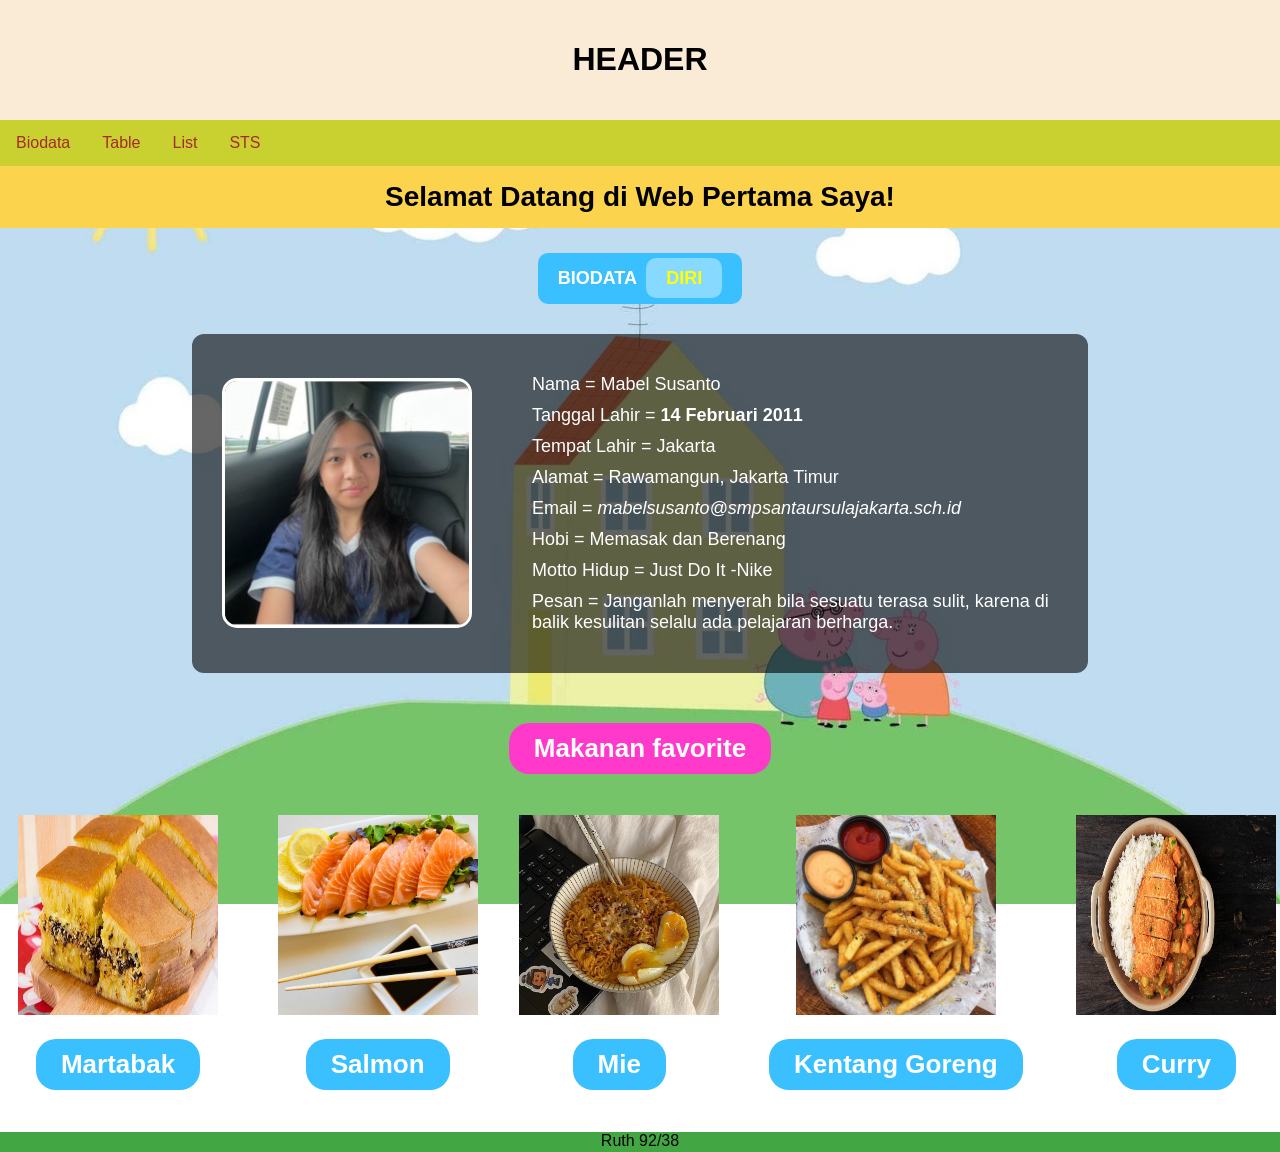
<file: index.html>
<!DOCTYPE html>
<html>
    <head>
        <title>Layout Website</title> 
        <link rel="stylesheet" href="index.css">
    </head>
    <body>
        <!-- Membuat Header -->
        <div class="header">
            <h1>HEADER</h1>
        </div>
        <!-- Membuat menu /navigator bar -->
         <div class="topnav">
            <a href="index.html">Biodata</a>
            <a href="table.html">Table</a>
            <a href="List.html">List</a>
            <a href="STS_94_29.html">STS</a>
         </div>
         
         <!-- Membuat Content -->
         
  <div class="welcome">Selamat Datang di Web Pertama Saya!</div>

  <div class="header1">BIODATA &nbsp; <span>DIRI</span></div>

<div class="container">
  <div class="content">

    <div class="foto">
      <img src="mabel.jpeg" alt="Foto Mabel Susanto" class="top">
      <img src="mabel kecil.jpeg" alt="Foto Mabel Susanto Kecil" class="bottom">
    </div>

    <div class="isi">
      <p class="nama">Nama = Mabel Susanto </p>
      <p class="lahir">Tanggal Lahir = <b>14 Februari 2011</b></p>
      <p class="lahir">Tempat Lahir = Jakarta</p>
      <p class="alamat">Alamat = Rawamangun, Jakarta Timur</p>
      <p class="email">Email = <i>mabelsusanto@smpsantaursulajakarta.sch.id</i></p>
      <p class="hobi">Hobi = Memasak dan Berenang</p>
      <p class="motto">Motto Hidup = Just Do It -Nike</p>
      <p class="pesan">Pesan = Janganlah menyerah bila sesuatu terasa sulit, karena di balik kesulitan selalu ada pelajaran berharga.</p>
    </div>

  </div>
</div>
        <h2 align="center">Makanan favorite</h2>
        <div class="galeri">
            <div> <img src="martabak.jpg" alt="Martabak" width="200" height="200" class="hover">
        <p class="font">Martabak</p>
        </div>
        <div>
             <img src="salmon.jpg" alt="Salmon" width="200" height="200" class="hover">
              <p class="font">Salmon</p></div>
         <div> 
            <img src="mie.jpg" alt="Mie" width="200" height="200" class="hover">
             <p class="font">Mie</p> </div>
         <div>
             <img src="kentang.jpg" alt="Kentang Goreng" width="200" height="200" class="hover">
             <p class="font">Kentang Goreng</p> </div>
         <div>
             <img src="curry.jpg" alt="Curry" width="200" height="200" class="hover">
             <p class="font">Curry</p> </div>
         </div>
         <!-- Membuat Footer -->
         <div class="footer">
            <p>Ruth 92/38</p>
         </div>
    </body>
</html>
</file>
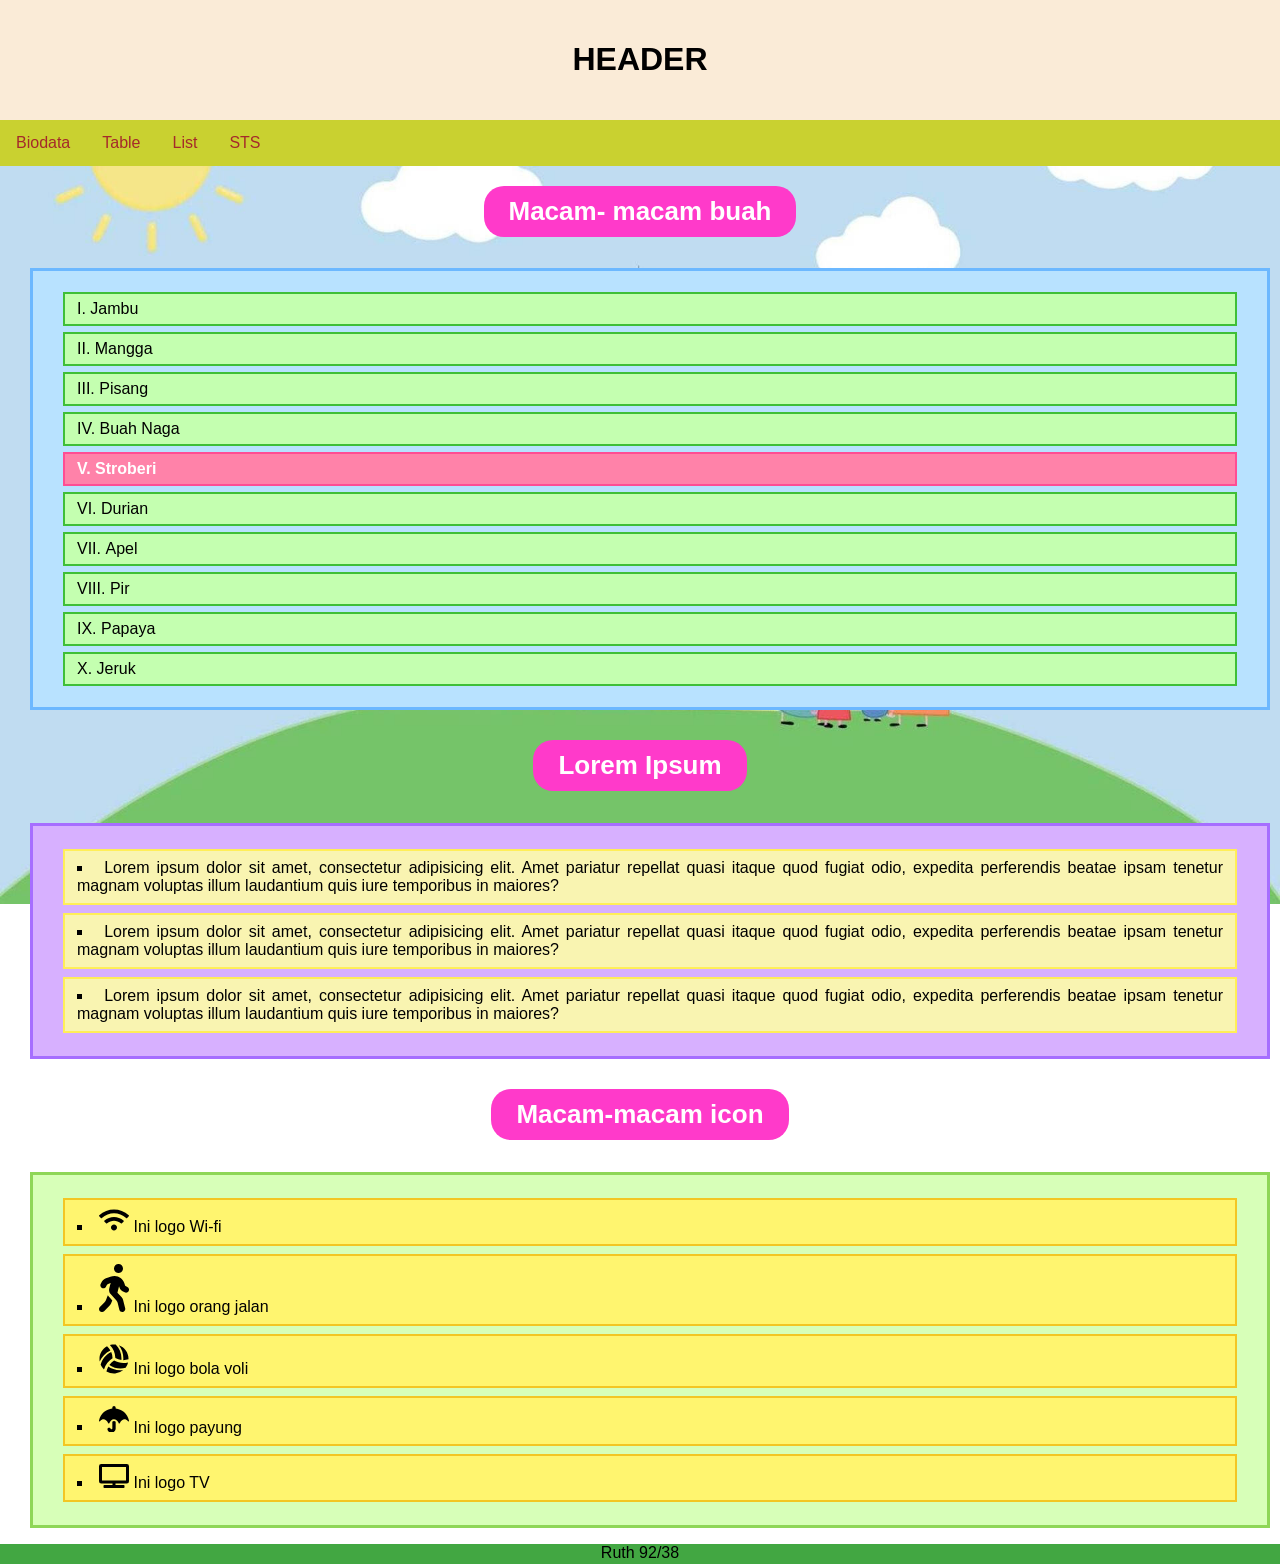
<file: List.html>
<!DOCTYPE html>
<html>
    <head>
        <title>Layout Website</title> 
        <link rel="stylesheet" href="index.css">
       
    </head>
    <body>
        <!-- Membuat Header -->
        <div class="header">
            <h1>HEADER</h1>
        </div>
        <!-- Membuat menu /navigator bar -->
         <div class="topnav">
            <a href="index.html">Biodata</a>
            <a href="table.html">Table</a>
            <a href="List.html">List</a>
            <a href="STS_94_29.html">STS</a>
         </div>
         
         <!-- Membuat Content List-->
          <h2>Macam- macam buah</h2>
        <ol type="I">
            <li>Jambu</li>
            <li>Mangga</li>
            <li>Pisang</li>
            <li>Buah Naga</li>
            <li class="stroberi">Stroberi</li>
            <li>Durian</li>
            <li>Apel</li>
            <li>Pir</li>
            <li>Papaya</li>
            <li>Jeruk</li>
        </ol>
        <h2>Lorem Ipsum</h2>
        <ul>
            <li>Lorem ipsum dolor sit amet, consectetur adipisicing elit. Amet pariatur repellat quasi itaque quod fugiat odio, expedita perferendis beatae ipsam tenetur magnam voluptas illum laudantium quis iure temporibus in maiores?</li>
            <li>Lorem ipsum dolor sit amet, consectetur adipisicing elit. Amet pariatur repellat quasi itaque quod fugiat odio, expedita perferendis beatae ipsam tenetur magnam voluptas illum laudantium quis iure temporibus in maiores?</li>
            <li>Lorem ipsum dolor sit amet, consectetur adipisicing elit. Amet pariatur repellat quasi itaque quod fugiat odio, expedita perferendis beatae ipsam tenetur magnam voluptas illum laudantium quis iure temporibus in maiores?</li>
        </ul>
        <h2>Macam-macam icon</h2>
        <ul>
            <li>
                <svg xmlns="http://www.w3.org/2000/svg" width="30"viewBox="0 0 640 512"><!--!Font Awesome Free v5.15.4 by @fontawesome - https://fontawesome.com License - https://fontawesome.com/license/free Copyright 2025 Fonticons, Inc.--><path d="M634.91 154.88C457.74-8.99 182.19-8.93 5.09 154.88c-6.66 6.16-6.79 16.59-.35 22.98l34.24 33.97c6.14 6.1 16.02 6.23 22.4.38 145.92-133.68 371.3-133.71 517.25 0 6.38 5.85 16.26 5.71 22.4-.38l34.24-33.97c6.43-6.39 6.3-16.82-.36-22.98zM320 352c-35.35 0-64 28.65-64 64s28.65 64 64 64 64-28.65 64-64-28.65-64-64-64zm202.67-83.59c-115.26-101.93-290.21-101.82-405.34 0-6.9 6.1-7.12 16.69-.57 23.15l34.44 33.99c6 5.92 15.66 6.32 22.05.8 83.95-72.57 209.74-72.41 293.49 0 6.39 5.52 16.05 5.13 22.05-.8l34.44-33.99c6.56-6.46 6.33-17.06-.56-23.15z"/></svg> Ini logo Wi-fi
            </li>
            <li>
                <svg xmlns="http://www.w3.org/2000/svg" width="30" viewBox="0 0 320 512"><!--!Font Awesome Free v5.15.4 by @fontawesome - https://fontawesome.com License - https://fontawesome.com/license/free Copyright 2025 Fonticons, Inc.--><path d="M208 96c26.5 0 48-21.5 48-48S234.5 0 208 0s-48 21.5-48 48 21.5 48 48 48zm94.5 149.1l-23.3-11.8-9.7-29.4c-14.7-44.6-55.7-75.8-102.2-75.9-36-.1-55.9 10.1-93.3 25.2-21.6 8.7-39.3 25.2-49.7 46.2L17.6 213c-7.8 15.8-1.5 35 14.2 42.9 15.6 7.9 34.6 1.5 42.5-14.3L81 228c3.5-7 9.3-12.5 16.5-15.4l26.8-10.8-15.2 60.7c-5.2 20.8.4 42.9 14.9 58.8l59.9 65.4c7.2 7.9 12.3 17.4 14.9 27.7l18.3 73.3c4.3 17.1 21.7 27.6 38.8 23.3 17.1-4.3 27.6-21.7 23.3-38.8l-22.2-89c-2.6-10.3-7.7-19.9-14.9-27.7l-45.5-49.7 17.2-68.7 5.5 16.5c5.3 16.1 16.7 29.4 31.7 37l23.3 11.8c15.6 7.9 34.6 1.5 42.5-14.3 7.7-15.7 1.4-35.1-14.3-43zM73.6 385.8c-3.2 8.1-8 15.4-14.2 21.5l-50 50.1c-12.5 12.5-12.5 32.8 0 45.3s32.7 12.5 45.2 0l59.4-59.4c6.1-6.1 10.9-13.4 14.2-21.5l13.5-33.8c-55.3-60.3-38.7-41.8-47.4-53.7l-20.7 51.5z"/></svg> Ini logo orang jalan
            </li>
            <li>
                <svg xmlns="http://www.w3.org/2000/svg" width="30" viewBox="0 0 512 512"><!--!Font Awesome Free v5.15.4 by @fontawesome - https://fontawesome.com License - https://fontawesome.com/license/free Copyright 2025 Fonticons, Inc.--><path d="M231.39 243.48a285.56 285.56 0 0 0-22.7-105.7c-90.8 42.4-157.5 122.4-180.3 216.8a249 249 0 0 0 56.9 81.1 333.87 333.87 0 0 1 146.1-192.2zm-36.9-134.4a284.23 284.23 0 0 0-57.4-70.7c-91 49.8-144.8 152.9-125 262.2 33.4-83.1 98.4-152 182.4-191.5zm187.6 165.1c8.6-99.8-27.3-197.5-97.5-264.4-14.7-1.7-51.6-5.5-98.9 8.5A333.87 333.87 0 0 1 279.19 241a285 285 0 0 0 102.9 33.18zm-124.7 9.5a286.33 286.33 0 0 0-80.2 72.6c82 57.3 184.5 75.1 277.5 47.8a247.15 247.15 0 0 0 42.2-89.9 336.1 336.1 0 0 1-80.9 10.4c-54.6-.1-108.9-14.1-158.6-40.9zm-98.3 99.7c-15.2 26-25.7 54.4-32.1 84.2a247.07 247.07 0 0 0 289-22.1c-112.9 16.1-203.3-24.8-256.9-62.1zm180.3-360.6c55.3 70.4 82.5 161.2 74.6 253.6a286.59 286.59 0 0 0 89.7-14.2c0-2 .3-4 .3-6 0-107.8-68.7-199.1-164.6-233.4z"/></svg> Ini logo bola voli
            </li>
            <li>
                <svg xmlns="http://www.w3.org/2000/svg" width="30" viewBox="0 0 576 512"><!--!Font Awesome Free v5.15.4 by @fontawesome - https://fontawesome.com License - https://fontawesome.com/license/free Copyright 2025 Fonticons, Inc.--><path d="M575.7 280.8C547.1 144.5 437.3 62.6 320 49.9V32c0-17.7-14.3-32-32-32s-32 14.3-32 32v17.9C138.3 62.6 29.5 144.5.3 280.8c-2.2 10.1 8.5 21.3 18.7 11.4 52-55 107.7-52.4 158.6 37 5.3 9.5 14.9 8.6 19.7 0 20.2-35.4 44.9-73.2 90.7-73.2 58.5 0 88.2 68.8 90.7 73.2 4.8 8.6 14.4 9.5 19.7 0 51-89.5 107.1-91.4 158.6-37 10.3 10 20.9-1.3 18.7-11.4zM256 301.7V432c0 8.8-7.2 16-16 16-7.8 0-13.2-5.3-15.1-10.7-5.9-16.7-24.1-25.4-40.8-19.5-16.7 5.9-25.4 24.2-19.5 40.8 11.2 31.9 41.6 53.3 75.4 53.3 44.1 0 80-35.9 80-80V301.6c-9.1-7.9-19.8-13.6-32-13.6-12.3.1-22.4 4.8-32 13.7z"/></svg> Ini logo payung
        
            </li>
            <li>
                <svg xmlns="http://www.w3.org/2000/svg" width="30" viewBox="0 0 640 512"><!--!Font Awesome Free v5.15.4 by @fontawesome - https://fontawesome.com License - https://fontawesome.com/license/free Copyright 2025 Fonticons, Inc.--><path d="M592 0H48A48 48 0 0 0 0 48v320a48 48 0 0 0 48 48h240v32H112a16 16 0 0 0-16 16v32a16 16 0 0 0 16 16h416a16 16 0 0 0 16-16v-32a16 16 0 0 0-16-16H352v-32h240a48 48 0 0 0 48-48V48a48 48 0 0 0-48-48zm-16 352H64V64h512z"/></svg> Ini logo TV
            </li>
        </ul>

                  <!-- Membuat Footer -->
         <div class="footer">
            <p>Ruth 92/38</p>
         </div>
    </body>
</html>
</file>
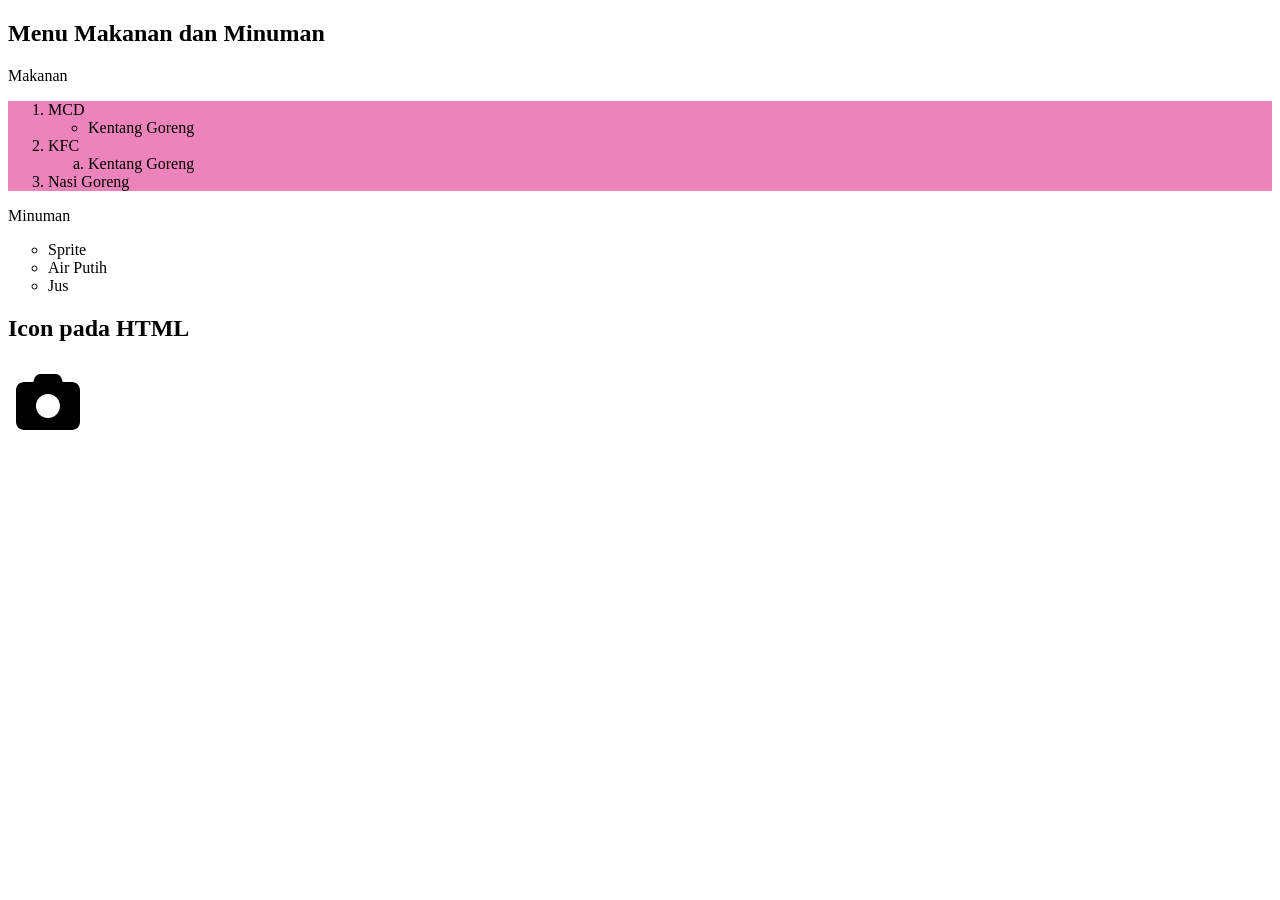
<file: list_gabungan.html>
<!DOCTYPE html>
<html>
    <head>
        <title>Orderlist dan Unorderlist</title>
        <style>
            ul{
                list-style-type: circle;
            }
            ol.a{
                list-style: lower-alpha;
            }
            ol{
                background-color: rgb(236, 131, 187);
            }
           
        </style>
    </head>
    <body>
        <h2>Menu Makanan dan Minuman</h2>
        <p>Makanan</p>
        <ol>
            <li>MCD</li>
            <ul>
                <li>Kentang Goreng</li>
            </ul>
            <li>KFC</li>
            <ol class="a">
                <li>Kentang Goreng</li>

            </ol>
            <li>Nasi Goreng</li>
        </ol>
        <p>Minuman</p>
        <ul>
            <li>Sprite</li>
            <li>Air Putih</li>
            <li>Jus</li>
        </ul>
        <h2>Icon pada HTML</h2>
        <i class="fa-solid fa-camera"></i>
        <svg xmlns="http://www.w3.org/2000/svg" viewBox="0 0 640 640" width="80"><!--!Font Awesome Free v7.3.1 by @fontawesome - https://fontawesome.com License - https://fontawesome.com/license/free Copyright 2026 Fonticons, Inc.--><path d="M213.1 128.8L202.7 160L128 160C92.7 160 64 188.7 64 224L64 480C64 515.3 92.7 544 128 544L512 544C547.3 544 576 515.3 576 480L576 224C576 188.7 547.3 160 512 160L437.3 160L426.9 128.8C420.4 109.2 402.1 96 381.4 96L258.6 96C237.9 96 219.6 109.2 213.1 128.8zM320 256C373 256 416 299 416 352C416 405 373 448 320 448C267 448 224 405 224 352C224 299 267 256 320 256z"/></svg>
    </body>
</html>
</file>
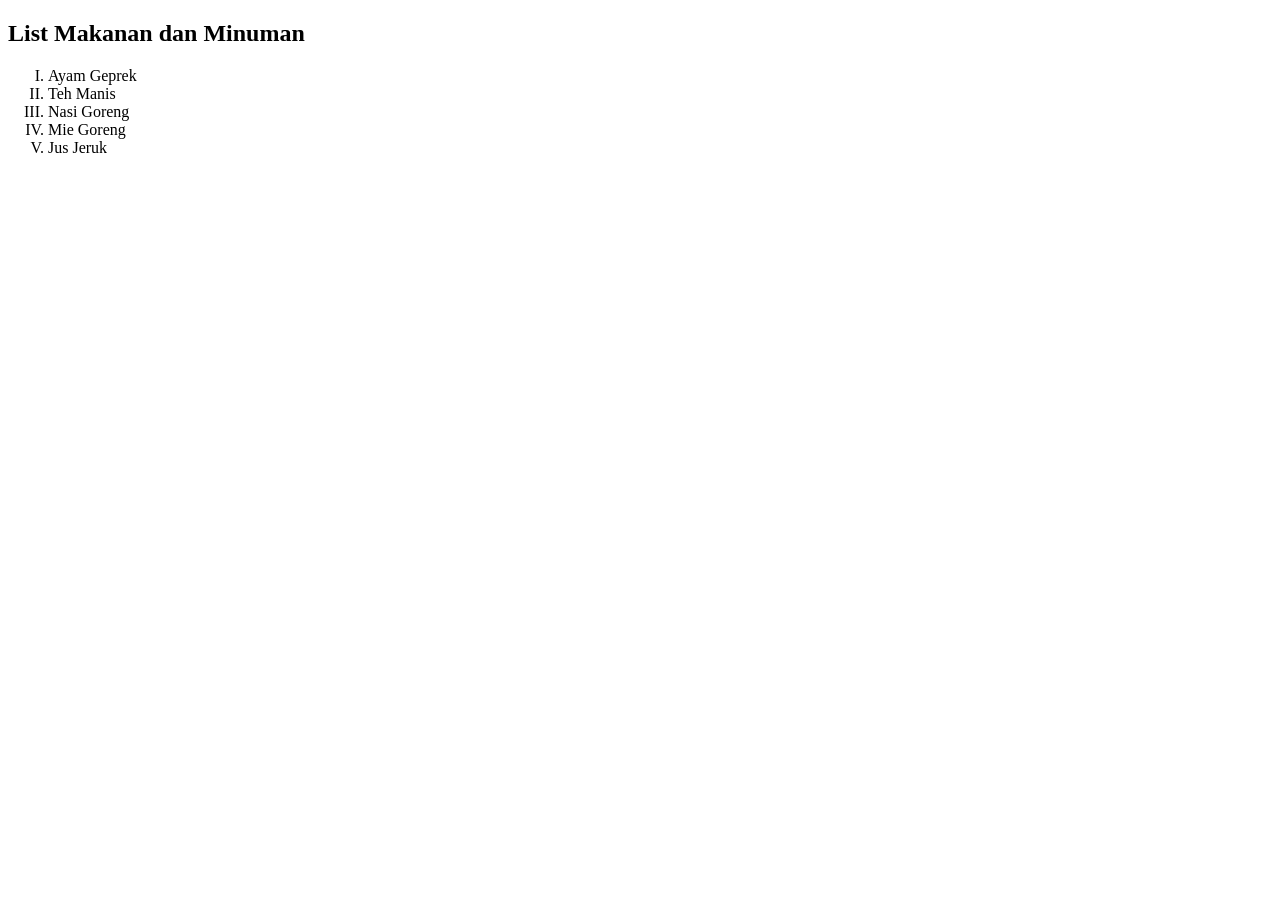
<file: Orderlist.html>
<!DOCTYPE html>
<html>
    <head>
        <title>Orderlist HTML</title>
        <style>
            ol{
                list-style-type: upper-roman;
            }
        </style>
    </head>
    <body>
        <h2>List Makanan dan Minuman</h2>
        <ol>
            <li>Ayam Geprek</li>
            <li>Teh Manis</li>
            <li>Nasi Goreng</li>
            <li>Mie Goreng</li>
            <li>Jus Jeruk</li>
        </ol>



    </body>
    
</html>
</file>
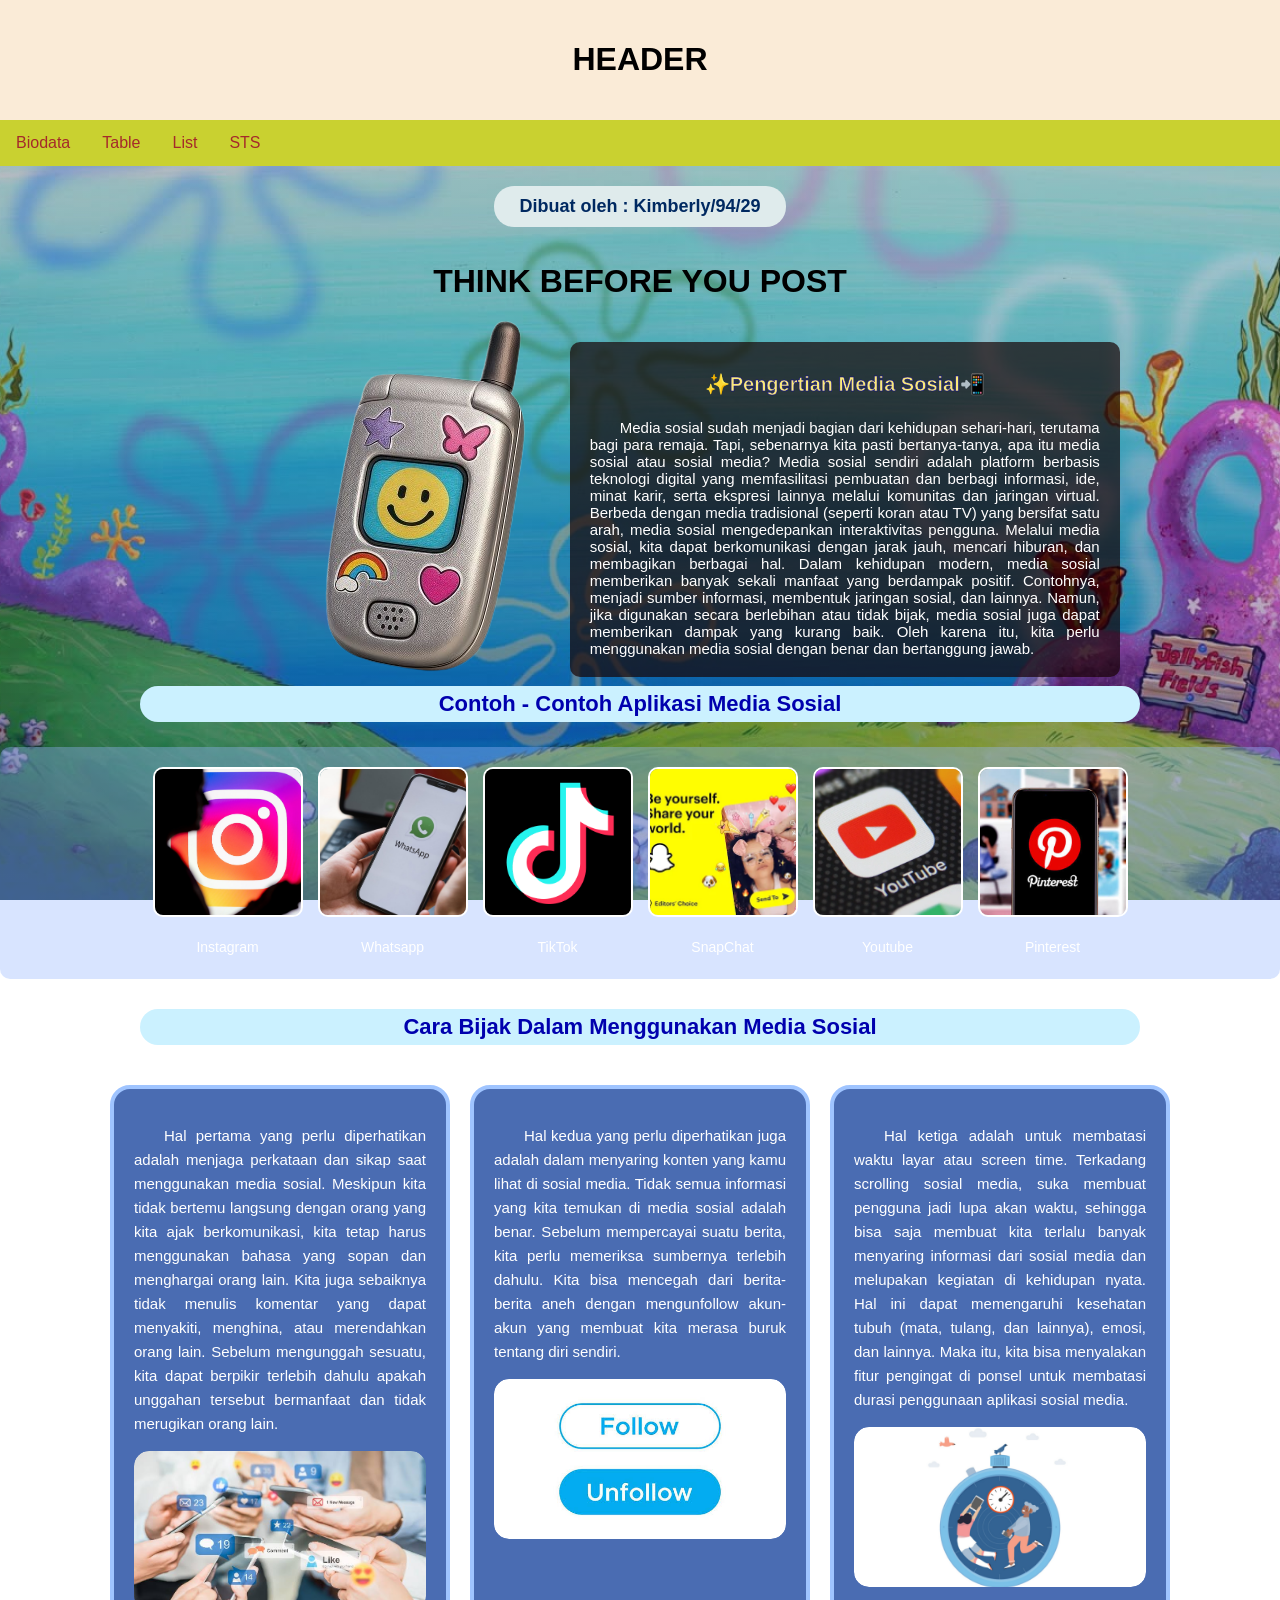
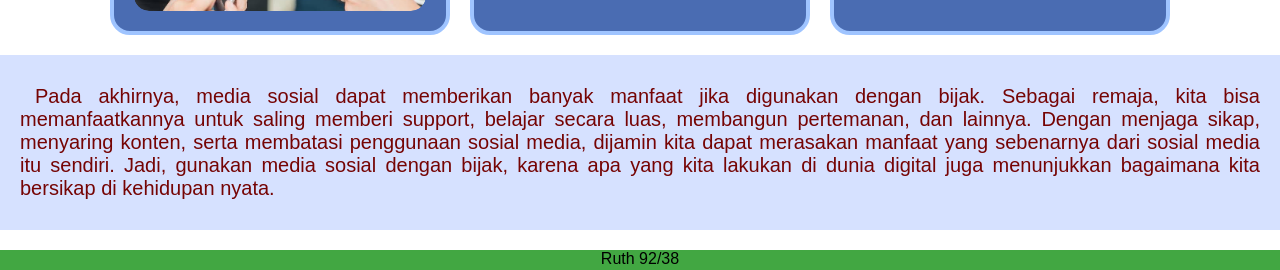
<file: STS_94_29.html>
<!DOCTYPE html>
<html>

    <head>
        <title>THINK BEFORE YOU POST</title>
        <link rel="stylesheet" href="index.css">
        <link rel="preconnect" href="https://fonts.googleapis.com">
        <link rel="preconnect" href="https://fonts.gstatic.com" crossorigin>
        <link href="https://fonts.googleapis.com/css2?family=Fredoka:wght@300..700&display=swap" rel="stylesheet">
        <link rel="stylesheet" href="STS_94_29.css">
    </head>

<body>
   <!-- Membuat Header -->
        <div class="header">
            <h1>HEADER</h1>
        </div>
        <!-- Membuat menu /navigator bar -->
         <div class="topnav">
            <a href="index.html">Biodata</a>
            <a href="table.html">Table</a>
            <a href="List.html">List</a>
            <a href="STS_94_29.html">STS</a>
         </div>
    <h2> Dibuat oleh : Kimberly/94/29 </h2>
    <h1>THINK BEFORE YOU POST</h1>
    <img src="phone-removebg-preview.png" class="HP" alt="HP">
    <div class="content">
        <h3>✨Pengertian Media Sosial📲</h3>
        <p>
            Media sosial sudah menjadi bagian dari kehidupan sehari-hari, terutama bagi para remaja. Tapi, sebenarnya kita pasti bertanya-tanya, apa itu media sosial atau sosial media? Media sosial sendiri adalah platform berbasis teknologi digital yang memfasilitasi pembuatan dan berbagi informasi, ide, minat karir, serta ekspresi lainnya melalui komunitas dan jaringan virtual. Berbeda dengan media tradisional (seperti koran atau TV) yang bersifat satu arah, media sosial mengedepankan interaktivitas pengguna. Melalui media sosial, kita dapat berkomunikasi dengan jarak jauh, mencari hiburan, dan membagikan berbagai hal. Dalam kehidupan modern, media sosial memberikan banyak sekali manfaat yang berdampak positif. Contohnya, menjadi sumber informasi, membentuk jaringan sosial, dan lainnya. Namun, jika digunakan secara berlebihan atau tidak bijak, media sosial juga dapat memberikan dampak yang kurang baik. Oleh karena itu, kita perlu menggunakan media sosial dengan benar dan bertanggung jawab.
        </p>
    </div>
    
    <div class="contoh">
    <h4>Contoh - Contoh Aplikasi Media Sosial</h4>
    </div>

    <div class="aplikasi">
    <div class="image-item">
      <img src="Insragram.webp" alt="Instagram">
      <p>Instagram</p>
    </div>

    <div class="image-item">
      <img src="whatsapp.jpg" alt="Whatsapp">
      <p>Whatsapp</p>
    </div>
    
    <div class="image-item">
      <img src="Tiktok.png" alt="TikTok">
      <p>TikTok</p>
    </div>
    
    <div class="image-item">
      <img src="SnapChat.webp" alt="SnapChat">
      <p>SnapChat</p>
    </div>

    <div class="image-item">
      <img src="Youtube.webp" alt="Youtube">
      <p>Youtube</p>
    </div>

    <div class="image-item">
      <img src="pinterest.jpg" alt="Pinterest">
      <p>Pinterest</p>
    </div>
</div> 

<h4>Cara Bijak Dalam Menggunakan Media Sosial</h4>

<div class="cara-bijak-menggunakan-sosmed">
  <div class="cara-bijak">
    <p>Hal pertama yang perlu diperhatikan adalah menjaga perkataan dan sikap saat menggunakan media sosial. Meskipun kita tidak bertemu langsung dengan orang yang kita ajak berkomunikasi, kita tetap harus menggunakan bahasa yang sopan dan menghargai orang lain. Kita juga sebaiknya tidak menulis komentar yang dapat menyakiti, menghina, atau merendahkan orang lain. Sebelum mengunggah sesuatu, kita dapat berpikir terlebih dahulu apakah unggahan tersebut bermanfaat dan tidak merugikan orang lain.</p>
    <div class="gambar">
      <img src="yeah.jpeg" alt="Sikap Utama" class="img-default">
      <img src="happy.jpg" alt="Sikap Hover" class="img-hover">
    </div>
  </div>

  <div class="cara-bijak">
    <p>Hal kedua yang perlu diperhatikan juga adalah dalam menyaring konten yang kamu lihat di sosial media. Tidak semua informasi yang kita temukan di media sosial adalah benar. Sebelum mempercayai suatu berita, kita perlu memeriksa sumbernya terlebih dahulu. Kita bisa mencegah dari berita-berita aneh dengan mengunfollow akun-akun yang membuat kita merasa buruk tentang diri sendiri.</p>
    <div class="gambar">
      <img src="ig.jpg" alt="Menyaring Utama" class="img-default">
      <img src="hoax.jpg" alt="Menyaring Hover" class="img-hover">
    </div>
  </div>

  <div class="cara-bijak">
    <p>Hal ketiga adalah untuk membatasi waktu layar atau screen time. Terkadang scrolling sosial media, suka membuat pengguna jadi lupa akan waktu, sehingga bisa saja membuat kita terlalu banyak menyaring informasi dari sosial media dan melupakan kegiatan di kehidupan nyata. Hal ini dapat memengaruhi kesehatan tubuh (mata, tulang, dan lainnya), emosi, dan lainnya. Maka itu, kita bisa menyalakan fitur pengingat di ponsel untuk membatasi durasi penggunaan aplikasi sosial media.</p>
    <div class="gambar">
      <img src="screen time.png" alt="Screen Time Utama" class="img-default">
      <img src="screen.webp" alt="Screen Time Hover" class="img-hover">
    </div>
  </div>
</div>

<div class="terakhir">
    <p>
      Pada akhirnya, media sosial dapat memberikan banyak manfaat jika digunakan dengan bijak. Sebagai remaja, kita bisa memanfaatkannya untuk saling memberi support, belajar secara luas, membangun pertemanan, dan lainnya. Dengan  menjaga sikap, menyaring konten, serta membatasi penggunaan sosial media, dijamin kita dapat merasakan manfaat yang sebenarnya dari sosial media itu sendiri. Jadi, gunakan media sosial dengan bijak, karena apa yang kita lakukan di dunia digital juga menunjukkan bagaimana kita bersikap di kehidupan nyata.
    </p>
</div>
 <!-- Membuat Footer -->
         <div class="footer">
            <p>Ruth 92/38</p>
         </div>
         </body>
         </html>
</file>
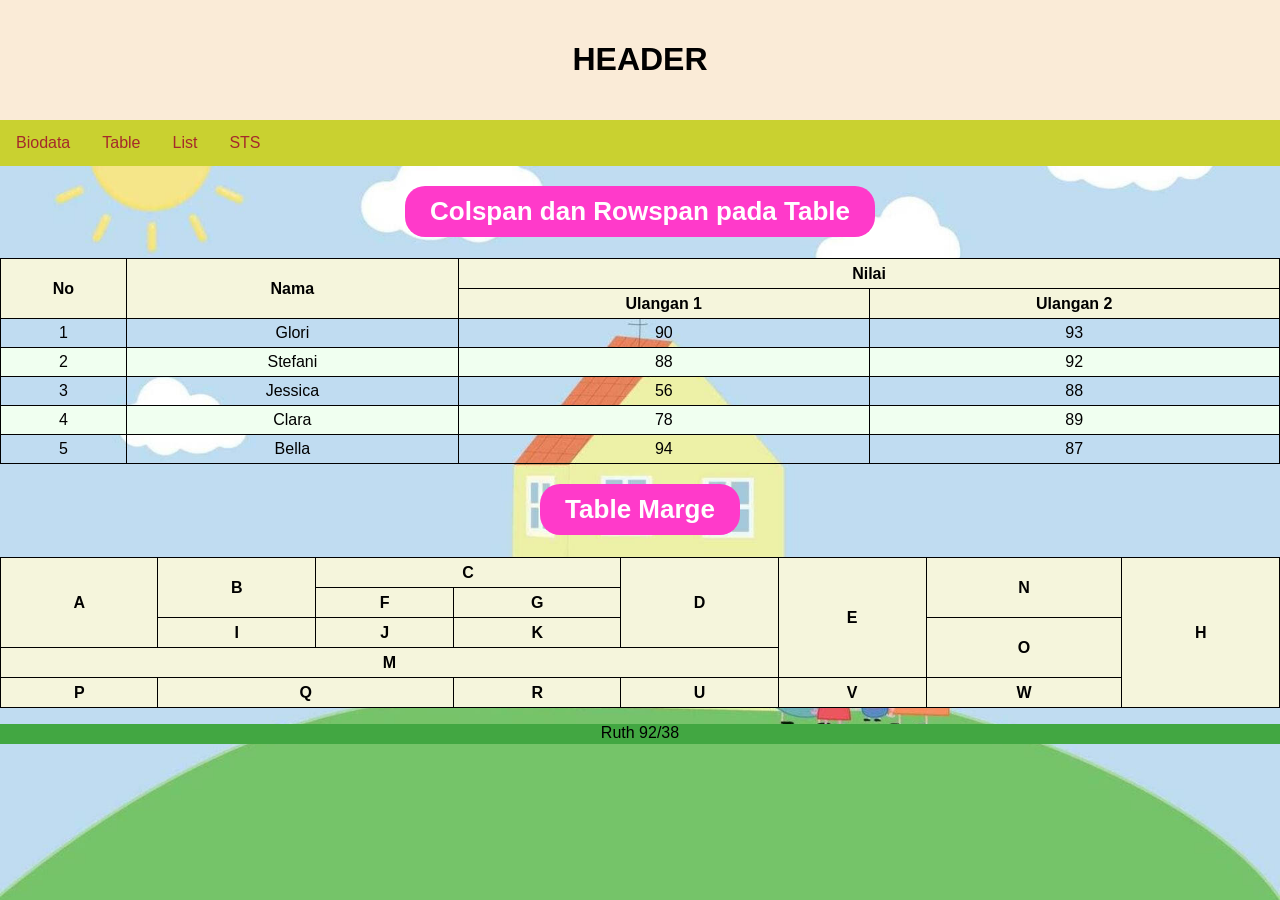
<file: table.html>
<!DOCTYPE html>
<html>
    <head>
        <title>Layout Website</title> 
        <link rel="stylesheet" href="index.css">
    </head>
    <body>
        <!-- Membuat Header -->
        <div class="header">
            <h1>HEADER</h1>
        </div>
        <!-- Membuat menu /navigator bar -->
         <div class="topnav">
            <a href="index.html">Biodata</a>
            <a href="table.html">Table</a>
            <a href="List.html">List</a>
            <a href="STS_94_29.html">STS</a>
         </div>
         
         <!-- Membuat Content -->
            <h2>Colspan dan Rowspan pada Table</h2>
        <!-- colspan : menggabungkan kolom
             rowspan : menggabungkan baris -->
        <table>
            <tr>
                <th rowspan="2">No</th>
                <th rowspan="2">Nama</th>
                <th colspan="2">Nilai</th>
            </tr>
            <tr>
                <th>Ulangan 1</th>
                <th>Ulangan 2</th>
            </tr>
            <tr>
                <td>1</td>
                <td>Glori</td>
                <td>90</td>
                <td>93</td>
            </tr>
            <tr>
                <td>2</td>
                <td>Stefani</td>
                <td>88</td>
                <td>92</td>
            </tr>
            <tr>
                <td>3</td>
                <td>Jessica</td>
                <td>56</td>
                <td>88</td>
            </tr>
            <tr>
                <td>4</td>
                <td>Clara</td>
                <td>78</td>
                <td>89</td>
            </tr>
            <tr>
                <td>5</td>
                <td>Bella</td>
                <td>94</td>
                <td>87</td>
            </tr>
        </table>
        <h2>Table Marge</h2>
        <table>
            <tr>
                <th rowspan="3"> A </th>
                <th rowspan="2"> B </th>
                <th colspan="2"> C </th>
                <th rowspan="3"> D </th>
                <th rowspan="4"> E </th>
                <th rowspan="2"> N </th>
                <th rowspan="6"> H </th>
            </tr>
            <tr>
                <th rowspan="1">F</th>
                <th>G</th>
            </tr>
            <tr>
                <th> I </th>
                <th> J </th>
                <th> K </th>
                <th rowspan="2"> O </th>
            </tr>
            <tr>
                <th colspan="5"> M </th>
            </tr>
            <tr>
                <th rowspan="2"> P </th>
                <th colspan="2"> Q </th>
                <th rowspan="2"> R </th>
                <th> U </th>
                <th> V </th>
                <th> W </th>
            </tr>
        </table>


        <!-- Membuat Footer -->
         <div class="footer">
            <p>Ruth 92/38</p>
         </div>
    </body>
</html>
</file>
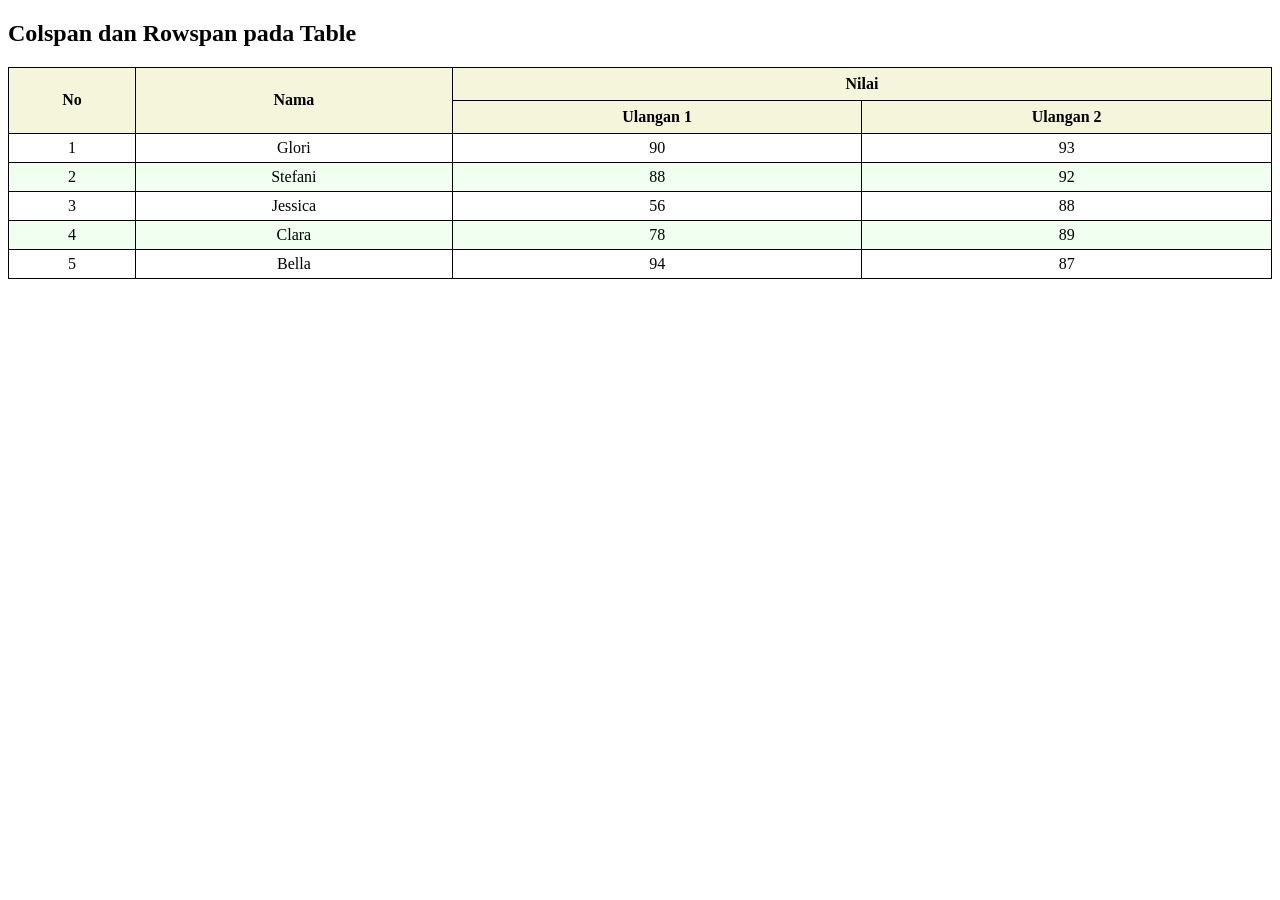
<file: table_gabung.html>
<!DOCTYPE html>
<html>
    <head>
        <title>Colspan dan Rowspan</title>
        <link rel="stylesheet" href="table_gabung.css">
    </head>
    <body>
        <h2>Colspan dan Rowspan pada Table</h2>
        <!-- colspan : menggabungkan kolom
             rowspan : menggabungkan baris -->
        <table>
            <tr>
                <th rowspan="2">No</th>
                <th rowspan="2">Nama</th>
                <th colspan="2">Nilai</th>
            </tr>
            <tr>
                <th>Ulangan 1</th>
                <th>Ulangan 2</th>
            </tr>
            <tr>
                <td>1</td>
                <td>Glori</td>
                <td>90</td>
                <td>93</td>
            </tr>
            <tr>
                <td>2</td>
                <td>Stefani</td>
                <td>88</td>
                <td>92</td>
            </tr>
            <tr>
                <td>3</td>
                <td>Jessica</td>
                <td>56</td>
                <td>88</td>
            </tr>
            <tr>
                <td>4</td>
                <td>Clara</td>
                <td>78</td>
                <td>89</td>
            </tr>
            <tr>
                <td>5</td>
                <td>Bella</td>
                <td>94</td>
                <td>87</td>
            </tr>
        </table>
    </body>
</html>
</file>
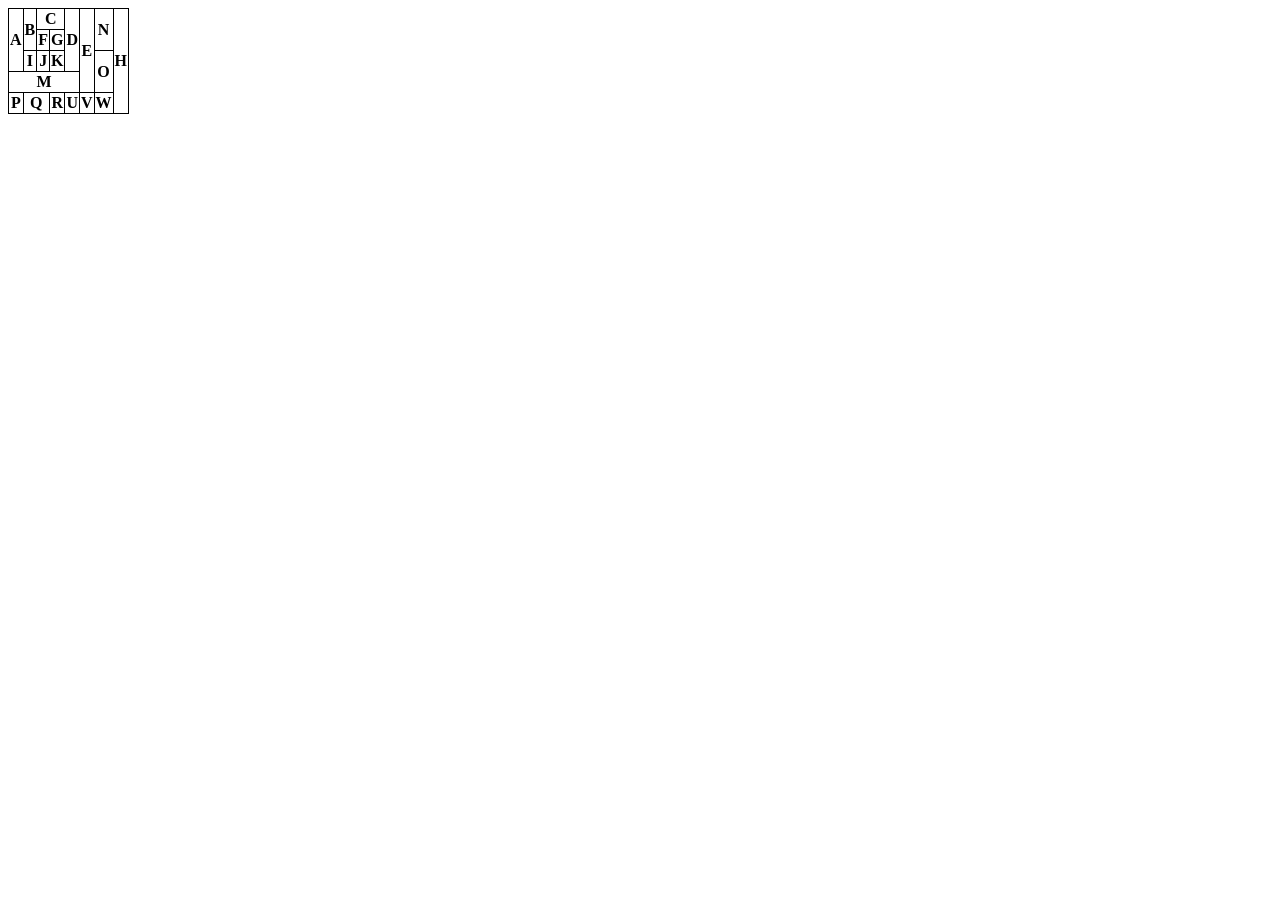
<file: tablemarge.html>
<!DOCTYPE html>
<html>
    <head>
        <title>Table Marge</title>
        <link rel="stylesheet" href="tablemarge.css">
    </head>
    <body>
        <table>
            <tr>
                <th rowspan="3"> A </th>
                <th rowspan="2"> B </th>
                <th colspan="2"> C </th>
                <th rowspan="3"> D </th>
                <th rowspan="4"> E </th>
                <th rowspan="2"> N </th>
                <th rowspan="6"> H </th>
            </tr>
            <tr>
                <th rowspan="1">F</th>
                <th>G</th>
            </tr>
            <tr>
                <th> I </th>
                <th> J </th>
                <th> K </th>
                <th rowspan="2"> O </th>
            </tr>
            <tr>
                <th colspan="5"> M </th>
            </tr>
            <tr>
                <th rowspan="2"> P </th>
                <th colspan="2"> Q </th>
                <th rowspan="2"> R </th>
                <th> U </th>
                <th> V </th>
                <th> W </th>
            </tr>
        </table>
    </body>
</html>
</file>
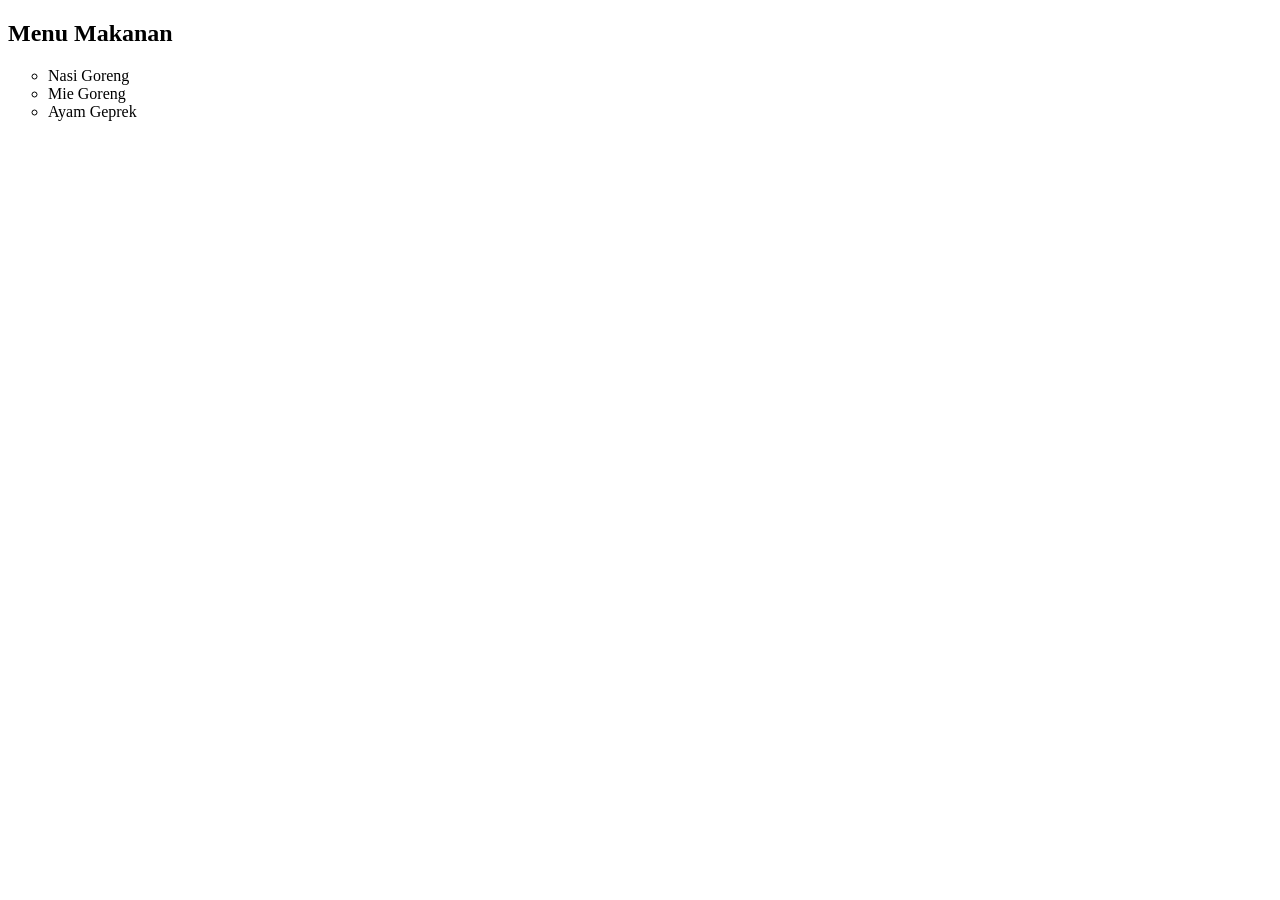
<file: Unorderlist.html>
<!DOCTYPE html>
<html>
    <head>
        <title>Unorderlist</title>
        <style>
            ul{
                list-style-type: circle;
            }
        </style>
    </head>
    <body>
        <h2>Menu Makanan</h2>
        <!-- style type ul : disc, circle, square -->
        <ul>
            <li>Nasi Goreng</li>
            <li>Mie Goreng</li>
            <li>Ayam Geprek</li>
        </ul>
    </body>
</html>
</file>
<file: index.css>
*{
    box-sizing: border-box;
}
body{
    margin: 0;
}
/* style header */
.header{
    background-color:antiquewhite;
    padding: 20px;
    text-align: center;
}
/* style untuk menu /topnav */
.topnav{
    overflow: hidden;
    background-color: rgb(201, 209, 48);
}
/* style untuk menu/topnav link */
.topnav a{
    float: left;
    display: block;
    color: brown;
    text-align: center;
    padding: 14px 16px;
    text-decoration: none;
}
.topnav a:hover{
    background-color: cornsilk;
    color: brown;
}
.column{
    float: left;
    padding: 10px;
}
.column.side{
    width:25%;
}
.column.middle{
    width: 50%;
}
.row::after{
    content: "";
    display: table;
    clear: both;
}
.footer{
    background-color: rgb(66, 167, 66);
    text-align: center;
    height: 20px;

}
/* biodata */
body {
  font-family: Arial, sans-serif;
  margin: 0;
  padding: 2;
  text-align: center;

  background-image: url("background.jpg"); 
  background-size: cover;
  background-repeat: no-repeat;
  background-attachment: fixed;
}

.welcome {
  background: #fcd34d;
  color: #000;
  font-size: 28px;
  font-weight: bold;
  padding: 15px;
}

.header1 {
  display: inline-block;
  background: #3ac0ff;
  color: white;
  padding: 15px 20px;
  font-size: 18px;
  font-weight: bold;
  border-radius: 10px 10px 10px 10px;
  margin-top: 25px;
}

.header1{
  transition: transform 0.5s ease;
}

.header1:hover{
 color: #F08787;
 text-shadow: 0 0 20px rgba(254, 226, 173, 1);
 transform: scale(1.1);
}

.header1 span {
  background: #87d9ff;
  padding: 10px 20px;
  border-radius: 10px 10px 10px 10px;
  margin-left: -5px;
  color: yellow;
}

.container {
  margin: 30px auto;
  width: 70%;
  background: rgba(0,0,0,0.6); 
  color: white;
  padding: 30px;
  border-radius: 12px;

  display: flex;             
  justify-content: center;    
  align-items: center;       
}

.content {
  display: flex;
  align-items: center;        
  justify-content: center;    
  gap: 60px;               
}

.isi {
  text-align: left;
  flex: 1;               
}

.isi p {
  font-size: 18px;
  margin: 10px 0;
}

.foto{
  position: relative;
  width: 250px;
  height: 250px;
  overflow: hidden;
  border-radius: 15px;
  cursor: pointer;

  display: flex;              
  align-items: center;        
  justify-content: center;    

  border: 3px solid #fff;
}

.foto img {
  position: absolute;
  width: 100%;
  height: 100%;
  object-fit: cover;
  object-position: center;
  transition: transform 0.5s ease, opacity 0.5s ease;
} 

.foto img.top {
  opacity: 1;
  z-index: 2;
}

.foto:hover img.top {
  opacity: 0;
  transform: scale(1.1);
}

.foto img.bottom{
  opacity: 0;
  z-index: 1;
}

.foto:hover img.bottom{
  opacity: 1;
  transform: scale(1.1);
}

p.font{
  font-family: Arial, Helvetica, sans-serif;
  display: inline-block;
  background: #3ac0ff;
  color: white;
  padding: 10px 25px;
  font-size: 26px;
  font-weight: bold;
  border-radius: 20px; 
  margin-top: 20px;
}

h2{
  font-family: Arial, Helvetica, sans-serif;
  display: inline-block;
  background: #ff3aca;
  color: white;
  padding: 10px 25px;
  font-size: 26px;
  font-weight: bold;
  border-radius: 20px; 
  margin-top: 20px;
}

.hover:hover{
  border-radius: 20px;
  border: 3px solid #fff;
}

.galeri {
  display: flex;
  justify-content: center;
  gap: 30px;
  margin-top: 20px;
}
/* style pada table */
table, th, td{
    border: 1px solid;
    border-collapse: collapse;
    
}
table{
    width: 100%;
}
th{
    height: 30px;
    background-color: beige;
    
}
td{
    text-align: center;
    padding: 5px;
}
tr:nth-child(even){
    background-color: honeydew;
}
tr:hover{
    background-color: bisque;
}
th:hover{
  background-color: lightblue;
}

ol {
    background-color: #b8e2ff;
    border: 3px solid #6cb8ff;
    padding: 15px 30px;
    margin: 10px;
    list-style-position: inside;
}

ol li {
    background-color: #c4ffb0;
    margin: 6px 0;
    padding: 6px 12px;
    border: 2px solid #3fbf38;
    text-align: justify;
}

ol li.stroberi {
    background-color: #ff82a9;
    border: 2px solid #ff4d94;
    color: white;
    font-weight: bold;
}

ul {
    background-color: #d7b0ff;
    border: 3px solid #a66eff;
    list-style-type: square;
    list-style-position: inside;
    padding: 15px 30px;
    margin: 10px;
}

ul, ol {
    margin-left: 30px;
}

ul li {
    background-color: #f9f4b1;
    margin: 8px 0;
    padding: 8px 12px;
    border: 2px solid #ffee58;
    text-align: justify;
}

ul:last-of-type {
    background-color: #d7ffb8;
    border: 3px solid #8ed657;
}

ul:last-of-type li {
    background-color: #fff56f;
    border: 2px solid #f3c623;
}
</file>
<file: STS_94_29.css>
body{
    background-image:linear-gradient(rgba(251, 59, 63, 0.153), rgba(8, 0, 72, 0.4)), url("kelima.jpg");
    background-size: cover;
    background-position: center;
    background-repeat: no-repeat; 
    background-attachment: fixed;
    min-height: 100vh;
    margin :0
}
h2{
    font-family: sans-serif;
    background-color: hsl(185, 25%, 90%);
    color: rgb(0, 41, 97);
    text-align: center;
    font-size: 18px;
}



.HP {
  position: relative;
  top: -70px;      
  margin-left: 15px;  
  z-index: 10;
  cursor :pointer;
  transition: all 0.3 ease;
}
.HP:hover {
  transform: scale(1.2);
    box-shadow: 0 5px 15px rgba(0,0,0,0,3);
  z-index: 99;
}

.content {         
  display: inline-block;
  vertical-align: top;
  margin-left: -110px;    
  margin-top: 20px;
  background-color: rgba(22, 1, 1, 0.687); 
  padding: 10px 20px;
  border-radius: 10px;
  width: 550px;          
}
.content h3 {
  font-size: 20px;
  font-weight: bold;
  color: #fae97a;
  margin-bottom: 10px;
  text-align: center;   
  font-family: 'Franklin Gothic Medium', 'Arial Narrow', Arial, sans-serif;
  -webkit-text-stroke: 0.5px rgb(8, 3, 158);
  margin-bottom: 23px;
}

.content p {
  text-indent: 30px;     
  text-align: justify;  
  font-size: 15px;
  margin-bottom: 10px;
  color: #fffefe;
}
.contoh {
    text-align: center;
    margin-top: 20px;
    position: relative;
    top: -160px;
}

.contoh h4 {
    color: rgb(0, 0, 174);
    background-color: #cbf1ff;
    border-radius: 25px;
    margin: 20px auto;
    padding: 5px 15px;
    width: 1000px;
    font-size: 22px;
    margin-bottom: 15px;
    cursor: pointer;
    transition: 0.2s;
  
}
h4:hover {
    background-color: rgb(70, 49, 0);
    color:rgb(255, 246, 160);
    text-shadow: 
    -1.5px -1.5px 0 rgb(128, 86, 24),  
     1.5px -1.5px 0  rgb(128, 86, 24),
    -1.5px  1.5px 0 rgb(128, 86, 24),
     1.5px  1.5px 0 rgb(128, 86, 24);
    transform: scale(1.1);
}

.aplikasi {
  display: flex;
  justify-content: center;
  gap: 15px;
  padding: 20px 10px 10px 10px;
  background-color: rgba(151, 182, 255, 0.372);
  border-radius: 10px;
  position: relative;
  top: -150px; 
}

.image-item {
  flex: 0 0 auto;
  width: 150px;
  text-align: center;
  color: #ffffff;
  font-size: 14px;
}

.image-item img {
  width: 100%;
  height: 150px;
  border-radius: 10px;
  border: 2px solid #ffffff;
  object-fit: cover;
  margin-bottom: 5px;
  transition: transform 0.3s ease;
}

.image-item img:hover {
  transform: translateY(-10px);
}

h4 {
    color: rgb(0, 0, 174);
    background-color: #cbf1ff;
    border-radius: 25px;
    padding: 5px 15px;
    width: 1000px;
    font-size: 22px;
    cursor: pointer;
    transition: 0.2s;
    text-align: center;
    position: relative;
    z-index: 10;
    margin-top: -120px; 
    margin-bottom: 20px;
    margin-left: auto;
    margin-right: auto;
}

h4:hover {
    background-color: rgb(70, 49, 0);
    color: rgb(255, 246, 160);
    text-shadow: 
      -1.5px -1.5px 0 rgb(128, 86, 24),  
       1.5px -1.5px 0 rgb(128, 86, 24),
      -1.5px  1.5px 0 rgb(128, 86, 24),
       1.5px  1.5px 0 rgb(128, 86, 24);
    transform: scale(1.03);
}

.cara-bijak-menggunakan-sosmed {
  display: flex;
  justify-content: center;
  gap: 20px;
  padding: 20px;
  max-width: 1100px;
  margin: 5px auto 0 auto;
}

.cara-bijak {
  flex: 1;
  background: rgba(2, 50, 147, 0.712);
  backdrop-filter: blur(8px);
  border-radius: 20px;
  padding: 20px;
  color: #ffffff;
  border: 4px solid #9fc4ff;
  box-shadow: 0 0 10px rgba(255, 255, 255, 0.5);
}

.cara-bijak p {
  font-size: 15px;
  line-height: 1.6;
  margin-bottom: 15px;
  text-indent: 30px;      
  text-align: justify;    
}

.gambar {
  position: relative;
  width: 100%;
  height: 160px;
  overflow: hidden;
  border-radius: 15px;
  cursor: pointer;
}

.gambar img {
  width: 100%;
  height: 100%;
  object-fit: cover;
  border-radius: 15px;
  transition: transform 0.3s ease, opacity 0.3s ease;
}

.gambar .img-hover {
  position: absolute;
  top: 0;
  left: 0;
  opacity: 0; 
}

.gambar:hover .img-default {
  opacity: 0; 
  transform: scale(1.05);
}

.gambar:hover .img-hover {
  opacity: 1; 
  transform: scale(1.05);
}

.terakhir {
  font-size: 20px;
  color: #750404;
  background-color: #d6e1ff;
  margin-bottom: 5px;
  text-indent: 15px; 
  text-align: justify;
  padding: 10px 20px; 
  max-width: 100%;       
  margin: 0 auto 20px;
  transition: transform 0.3s ease, box-shadow 0.3s ease, background-color 0.3s ease;
}

.terakhir:hover {
  transform: translateY(-5px); /* Kotak naik sedikit ke atas */
  background-color: #ffffff;   /* Ubah warna background jadi putih terang */
  box-shadow: 0 10px 25px rgba(0, 0, 0, 0.15); /* Efek bayangan lembut */
  cursor: pointer;
}
</file>
<file: table_gabung.css>
table, th, td{
    border: 1px solid;
    border-collapse: collapse;
    
}
table{
    width: 100%;
}
th{
    height: 30px;
    background-color: beige;
    
}
td{
    text-align: center;
    padding: 5px;
}
tr:nth-child(even){
    background-color: honeydew;
}
tr:hover{
    background-color: bisque;
}
</file>
<file: tablemarge.css>
table, th, td{
    border: 1px solid;
    border-collapse: collapse;
}
</file>
